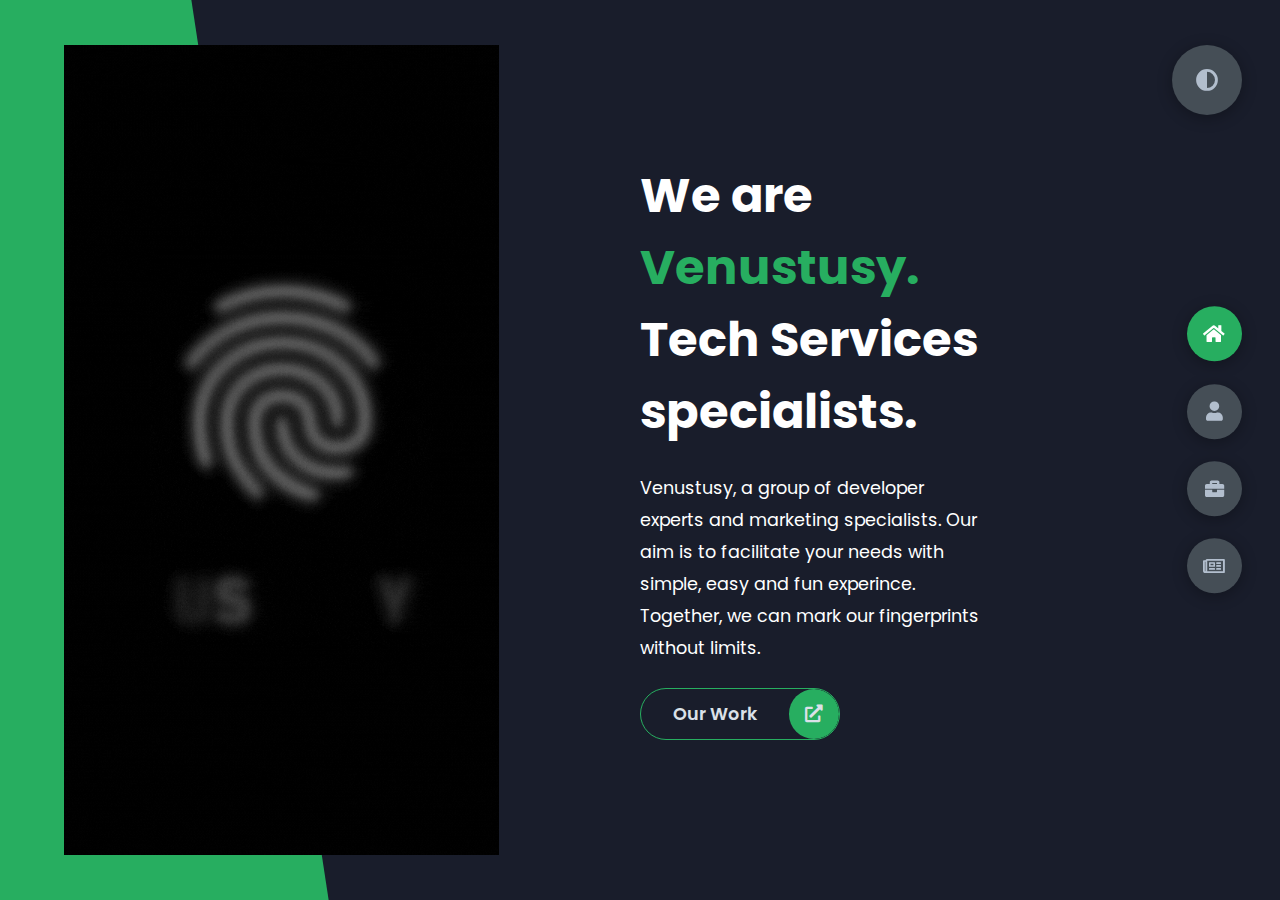
<file: index.html>
<!DOCTYPE html>
<html lang="en">
<head>
    <meta charset="UTF-8">
    <meta http-equiv="X-UA-Compatible" content="IE=edge">
    <meta name="viewport" content="width=device-width, initial-scale=1.0">
    <title>Venustusy</title>
    <link rel="stylesheet" href="styles/styles.css">
    <link rel="icon" href="img/VenustusyLogoTransparent.png">
    <link rel="preconnect" href="https://fonts.googleapis.com">
    <link rel="preconnect" href="https://fonts.gstatic.com" crossorigin>
    <link rel="stylesheet" href="https://cdnjs.cloudflare.com/ajax/libs/font-awesome/5.15.4/css/all.min.css" integrity="sha512-1ycn6IcaQQ40/MKBW2W4Rhis/DbILU74C1vSrLJxCq57o941Ym01SwNsOMqvEBFlcgUa6xLiPY/NS5R+E6ztJQ==" crossorigin="anonymous" referrerpolicy="no-referrer" />
    <link href="https://fonts.googleapis.com/css2?family=Poppins:wght@400;500;600;700;800&display=swap" rel="stylesheet">
</head>
<body class="main-content">
    <header class="container header active" id="home">
        <div class="header-content">
            <div class="left-header">
                <div class="h-shape"></div>
                <div class="image">
                    <img src="img/shine-fast.gif">
                </div>
            </div>
            <div class="right-header">
                <h1 class="name">
                    We are <span>Venustusy.</span>
                    Tech Services specialists.
                </h1>
                <p>
                    Venustusy, a group of developer experts and marketing specialists.
                    Our aim is to facilitate your needs with simple, easy and fun experince.
                    Together, we can mark our fingerprints without limits.
                </p>
                <div class="btn-con">
                    <a href="https://projects.venustusy.com/" target="_blank" class="main-btn">
                        <span class="btn-text">Our Work</span>
                        <span class="btn-icon"><i class="fas fa-external-link-alt"></i></span>
                    </a>
                </div>
            </div>
        </div>
    </header>
    <main>
        <section class="container about" id="about">
            <div class="main-title">
                <h2>About <span>us</span><span class="bg-text">our stats</span></h2>
            </div>
            <div class="about-container">
                <div class="left-about">
                    <h4>Information About us</h4>
                    <p>
                        Professionals specializing in the development of websites, 
                        applications and automated systems. We excel in providing innovative 
                        and innovative technical solutions to real-world problems. 
                        <br /> <br /> We always strive to develop and improve the 
                        technologies used in companies through our expertise and deep 
                        knowledge of technology.
                    </p>
                    <div class="btn-con">
                        <a href="#" class="main-btn">
                            <span class="btn-text">About Us</span>
                            <span class="btn-icon"><i class="fas fa-download"></i></span>
                        </a>
                    </div>
                </div>
                <div class="right-about">
                    <div class="about-item">
                        <div class="abt-text">
                            <p class="large-text">650+</p>
                            <p class="small-text">Projects <br /> Completed</p>
                        </div>
                    </div>
                    <div class="about-item">
                        <div class="abt-text">
                            <p class="large-text">10+</p>
                            <p class="small-text">Years of <br /> experience</p>
                        </div>
                    </div>
                    <div class="about-item">
                        <div class="abt-text">
                            <p class="large-text">300+</p>
                            <p class="small-text">Happy <br /> Clients</p>
                        </div>
                    </div>
                    <div class="about-item">
                        <div class="abt-text">
                            <p class="large-text">400+</p>
                            <p class="small-text">Customer <br /> reviews</p>
                        </div>
                    </div>
                </div>
            </div>
            <div class="about-stats">
                <h4 class="stat-title">Skills</h4>
                <div class="progress-bars">
                    <div class="progress-bar">
                        <p class="prog-title">html/css</p>
                        <div class="progress-con">
                            <p class="prog-text">100%</p>
                            <div class="progress">
                                <span class="html-css"></span>
                            </div>
                        </div>
                    </div>
                    <div class="progress-bar">
                        <p class="prog-title">AWS</p>
                        <div class="progress-con">
                            <p class="prog-text">95%</p>
                            <div class="progress">
                                <span class="aws"></span>
                            </div>
                        </div>
                    </div>
                    <div class="progress-bar">
                        <p class="prog-title">javascript</p>
                        <div class="progress-con">
                            <p class="prog-text">100%</p>
                            <div class="progress">
                                <span class="js"></span>
                            </div>
                        </div>
                    </div>
                    <div class="progress-bar">
                        <p class="prog-title">Python</p>
                        <div class="progress-con">
                            <p class="prog-text">90%</p>
                            <div class="progress">
                                <span class="python"></span>
                            </div>
                        </div>
                    </div>
                    <div class="progress-bar">
                        <p class="prog-title">ReactJS</p>
                        <div class="progress-con">
                            <p class="prog-text">100%</p>
                            <div class="progress">
                                <span class="react"></span>
                            </div>
                        </div>
                    </div>
                    <div class="progress-bar">
                        <p class="prog-title">NodeJS</p>
                        <div class="progress-con">
                            <p class="prog-text">87%</p>
                            <div class="progress">
                                <span class="node"></span>
                            </div>
                        </div>
                    </div>
                    <div class="progress-bar">
                        <p class="prog-title">Microservices / Custom APIs</p>
                        <div class="progress-con">
                            <p class="prog-text">100%</p>
                            <div class="progress">
                                <span class="apis"></span>
                            </div>
                        </div>
                    </div>
                    <div class="progress-bar">
                        <p class="prog-title">Mendix</p>
                        <div class="progress-con">
                            <p class="prog-text">85%</p>
                            <div class="progress">
                                <span class="mendix"></span>
                            </div>
                        </div>
                    </div>
                    <!-- <div class="progress-bar">
                        <p class="prog-title">Python</p>
                        <div class="progress-con">
                            <p class="prog-text">90%</p>
                            <div class="progress">
                                <span class="python"></span>
                            </div>
                        </div>
                    </div> -->
                </div>
            </div>
            <!-- <h4 class="stat-title">Our Timeline</h4> -->
            <!-- <div class="timeline">
                <div class="timeline-item">
                    <div class="tl-icon">
                        <i class="fas fa-briefcase"></i>
                    </div>
                    <p class="tl-duration">2010 - present</p>
                    <h5>Web Developer<span> - Vircrosoft</span></h5>
                    <p>
                        Lorem ipsum dolor sit amet consectetur adipisicing elit. Saepe quasi vero fugit.
                    </p>
                </div>
                <div class="timeline-item">
                    <div class="tl-icon">
                        <i class="fas fa-briefcase"></i>
                    </div>
                    <p class="tl-duration">2008 - 2011</p>
                    <h5>Software Engineer<span> - Boogle, Inc.</span></h5>
                    <p>
                        Lorem ipsum dolor sit amet consectetur adipisicing elit. Saepe quasi vero fugit.
                    </p>
                </div>
                <div class="timeline-item">
                    <div class="tl-icon">
                        <i class="fas fa-briefcase"></i>
                    </div>
                    <p class="tl-duration">2016 - 2017</p>
                    <h5>C++ Programmer<span> - Slime Tech</span></h5>
                    <p>
                        Lorem ipsum dolor sit amet consectetur adipisicing elit. Saepe quasi vero fugit.
                    </p>
                </div>
                <div class="timeline-item">
                    <div class="tl-icon">
                        <i class="fas fa-briefcase"></i>
                    </div>
                    <p class="tl-duration">2009 - 2013</p>
                    <h5>Business Degree<span> - Sussex University</span></h5>
                    <p>
                        Lorem ipsum dolor sit amet consectetur adipisicing elit. Saepe quasi vero fugit.
                    </p>
                </div>
                <div class="timeline-item">
                    <div class="tl-icon">
                        <i class="fas fa-briefcase"></i>
                    </div>
                    <p class="tl-duration">2013 - 2016</p>
                    <h5>Computer Science Degree<span> - Brookes University</span></h5>
                    <p>
                        Lorem ipsum dolor sit amet consectetur adipisicing elit. Saepe quasi vero fugit.
                    </p>
                </div>
                <div class="timeline-item">
                    <div class="tl-icon">
                        <i class="fas fa-briefcase"></i>
                    </div>
                    <p class="tl-duration">2017 - present</p>
                    <h5>3d Animation<span> - Brighton University</span></h5>
                    <p>
                        Lorem ipsum dolor sit amet consectetur adipisicing elit. Saepe quasi vero fugit.
                    </p>
                </div>
            </div> -->
        </section>
        <section class="container" id="portfolio">
            <div class="main-title">
                <h2>Our <span>Services</span><span class="bg-text">Our Work</span></h2>
            </div>
            <p class="port-text">
                Here is some of our services that we've done in various technical fields.
            </p>
            <div class="portfolios">
                <div class="portfolio-item">
                    <div class="image">
                        <img src="img/port1.jpg" alt="">
                    </div>
                    <div class="hover-items">
                        <h3>Cyber Security</h3>
                        <div class="icons">
                            <!-- <a href="#" class="icon">
                                <i class="fab fa-github"></i>
                            </a>
                            <a href="#" class="icon">
                                <i class="fab fa-behance"></i>
                            </a>
                            <a href="#" class="icon">
                                <i class="fab fa-youtube"></i>
                            </a> -->
                        </div>
                    </div>
                </div>
                <div class="portfolio-item">
                    <div class="image">
                        <img src="img/port2.jpg" alt="">
                    </div>
                    <div class="hover-items">
                        <h3>Website Development</h3>
                        <div class="icons">
                            <!-- <a href="#" class="icon">
                                <i class="fab fa-github"></i>
                            </a>
                            <a href="#" class="icon">
                                <i class="fab fa-behance"></i>
                            </a>
                            <a href="#" class="icon">
                                <i class="fab fa-youtube"></i>
                            </a> -->
                        </div>
                    </div>
                </div>
                <div class="portfolio-item">
                    <div class="image">
                        <img src="img/port3.jpg" alt="">
                    </div>
                    <div class="hover-items">
                        <h3>AWS Cloud Services</h3>
                        <div class="icons">
                            <!-- <a href="#" class="icon">
                                <i class="fab fa-github"></i>
                            </a>
                            <a href="#" class="icon">
                                <i class="fab fa-behance"></i>
                            </a>
                            <a href="#" class="icon">
                                <i class="fab fa-youtube"></i>
                            </a> -->
                        </div>
                    </div>
                </div>
                <div class="portfolio-item">
                    <div class="image">
                        <img src="img/port4.jpg" alt="">
                    </div>
                    <div class="hover-items">
                        <h3>Technical Consultation</h3>
                        <div class="icons">
                            <!-- <a href="#" class="icon">
                                <i class="fab fa-github"></i>
                            </a>
                            <a href="#" class="icon">
                                <i class="fab fa-behance"></i>
                            </a>
                            <a href="#" class="icon">
                                <i class="fab fa-youtube"></i>
                            </a> -->
                        </div>
                    </div>
                </div>
                <div class="portfolio-item">
                    <div class="image">
                        <img src="img/port5.jpg" alt="">
                    </div>
                    <div class="hover-items">
                        <h3>Prototype Implementation</h3>
                        <div class="icons">
                            <!-- <a href="#" class="icon">
                                <i class="fab fa-github"></i>
                            </a>
                            <a href="#" class="icon">
                                <i class="fab fa-behance"></i>
                            </a>
                            <a href="#" class="icon">
                                <i class="fab fa-youtube"></i>
                            </a> -->
                        </div>
                    </div>
                </div>
                <div class="portfolio-item">
                    <div class="image">
                        <img src="img/blog1.jpg" alt="">
                    </div>
                    <div class="hover-items">
                        <h3>Native App Development</h3>
                        <div class="icons">
                            <!-- <a href="#" class="icon">
                                <i class="fab fa-github"></i>
                            </a>
                            <a href="#" class="icon">
                                <i class="fab fa-behance"></i>
                            </a>
                            <a href="#" class="icon">
                                <i class="fab fa-youtube"></i>
                            </a> -->
                        </div>
                    </div>
                </div>
                <div class="portfolio-item">
                    <div class="image">
                        <img src="img/office2.jpg" alt="">
                    </div>
                    <div class="hover-items">
                        <h3>Digital Banking</h3>
                        <div class="icons">
                            <!-- <a href="#" class="icon">
                                <i class="fab fa-github"></i>
                            </a>
                            <a href="#" class="icon">
                                <i class="fab fa-behance"></i>
                            </a>
                            <a href="#" class="icon">
                                <i class="fab fa-youtube"></i>
                            </a> -->
                        </div>
                    </div>
                </div>
            </div>
        </section>
        <section class="container" id="blogs">
            <div class="blogs-content">
                <div class="main-title">
                    <h2>Our <span>Blogs</span><span class="bg-text">Our Blogs</span></h2>
                </div>
                <div class="blogs">
                    <div class="blog">
                        <img src="img/office2.jpg">
                        <div class="blog-text">
                            <h4>
                                Elevate User Experience with Innovative Websites
                            </h4>
                            <div class="flip-card-inner">
                                <div class="flip-card-front">
                                    <p style="margin-bottom: 12px;">
                                        Magical Tools for Unforgettable Experiences!
                                    </p>
                                    <p>
                                        With us, you can transform your website into 
                                        a favorite destination thanks to the latest 
                                        in design and user experience technology.
                                    </p>
                                </div>
                                <div class="flip-card-back">
                                    <h3>Comming Soon!</h3> 
                                </div>
                            </div>
                        </div>
                    </div>
                    <div class="blog">
                        <img src="img/blog1.jpg" alt="">
                        <div class="blog-text">
                            <h4>
                                Amazing Productivity Apps
                            </h4>
                            <div class="flip-card-inner">
                                <div class="flip-card-front">
                                    <p style="margin-bottom: 12px;">
                                        Achieve More in Less Time with Our Advanced Solutions!
                                    </p>
                                    <p>
                                        Discover how our software solutions can enhance your 
                                        productivity and help you achieve your goals efficiently.
                                    </p>
                                </div>
                                <div class="flip-card-back">
                                    <h3>Comming Soon!</h3> 
                                </div>
                            </div>
                        </div>
                    </div>
                    <div class="blog">
                        <img src="img/money1.jpg">
                        <div class="blog-text">
                            <h4>
                                Smart Payment Gateways
                            </h4>
                            <div class="flip-card-inner">
                                <div class="flip-card-front">
                                    <p style="margin-bottom: 12px;">
                                        Security and Speed in Every Transaction!
                                    </p>
                                    <p>
                                        With our payment gateway solutions, make 
                                        online transactions safe, fast, and convenient.
                                    </p>
                                </div>
                                <div class="flip-card-back">
                                    <h3>Comming Soon!</h3> 
                                </div>
                            </div>
                        </div>
                    </div>
                    <div class="blog">
                        <img src="img/port1.jpg" alt="">
                        <div class="blog-text">
                            <h4>
                                Cloud Computing
                            </h4>
                            <div class="flip-card-inner">
                                <div class="flip-card-front">
                                    <p style="margin-bottom: 12px;">
                                        Unlimited Innovation at the Touch of a Button!
                                    </p>
                                    <p>
                                        Make innovation a part of your organization 
                                        with our cloud solutions that provide efficiency 
                                        and flexibility in all your operations.
                                    </p>
                                </div>
                                <div class="flip-card-back">
                                    <h3>Comming Soon!</h3> 
                                </div>
                            </div>
                        </div>
                    </div>
                    <div class="blog">
                        <img src="img/port3.jpg" alt="">
                        <div class="blog-text">
                            <h4>
                                Transform Your Business with Cloud Services
                            </h4>
                            <div class="flip-card-inner">
                                <div class="flip-card-front">
                                    <p style="margin-bottom: 12px;">
                                        Unlimited Efficiency and Profitability!
                                    </p>
                                    <p>
                                        Enjoy enhanced performance and reduced costs 
                                        with our advanced cloud solutions.
                                    </p>
                                </div>
                                <div class="flip-card-back">
                                    <h3>Comming Soon!</h3> 
                                </div>
                            </div>
                        </div>
                    </div>
                    <div class="blog">
                        <img src="img/api.jpg" alt="">
                        <div class="blog-text">
                            <h4>
                                API Revolution
                            </h4>
                            <div class="flip-card-inner">
                                <div class="flip-card-front">
                                    <p style="margin-bottom: 12px;">
                                        Accelerate Digital Innovation with Our 
                                        Advanced Technologies!
                                    </p>
                                    <p>
                                        Enjoy incredible integration capabilities 
                                        with our APIs, driving leaps in your application development.
                                    </p>
                                </div>
                                <div class="flip-card-back">
                                    <h3>Comming Soon!</h3> 
                                </div>
                            </div>
                        </div>
                    </div>
                    <div class="blog">
                        <img src="img/security1.jpg" alt="">
                        <div class="blog-text">
                            <h4>
                                Unmatched Protection
                            </h4>
                            <div class="flip-card-inner">
                                <div class="flip-card-front">
                                    <p style="margin-bottom: 12px;">
                                        Secure Your Data with Simple and Effective Cybersecurity Services
                                    </p>
                                    <p>
                                        Our security strategies ensure your data is safeguarded, 
                                        giving you peace of mind in the digital world.
                                    </p>
                                </div>
                                <div class="flip-card-back">
                                    <h3>Comming Soon!</h3> 
                                </div>
                            </div>
                        </div>
                    </div>
                    <div class="blog">
                        <img src="img/development2.jpg">
                        <div class="blog-text">
                            <h4>
                                Smart Banking
                            </h4>
                            <div class="flip-card-inner">
                                <div class="flip-card-front">
                                    <p style="margin-bottom: 12px;">
                                        The Future of Financial Services Starts Here!
                                    </p>
                                    <p>
                                        Discover how our digital solutions are driving 
                                        the transformation of banks to offer innovative 
                                        and intelligent financial services.
                                    </p>
                                </div>
                                <div class="flip-card-back">
                                    <h3>Comming Soon!</h3> 
                                </div>
                            </div>
                        </div>
                    </div>
                    <div class="blog">
                        <img src="img/chip1.jpg">
                        <div class="blog-text">
                            <h4>
                                Future Chips
                            </h4>
                            <div class="flip-card-inner">
                                <div class="flip-card-front">
                                    <p style="margin-bottom: 12px;">
                                        Quantum Leap in Performance and Energy Efficiency 
                                        with Our Cutting-Edge Technologies!
                                    </p>
                                    <p>
                                        Let our semiconductor technologies lead you towards 
                                        a more advanced and efficient future.
                                    </p>
                                </div>
                                <div class="flip-card-back">
                                    <h3>Comming Soon!</h3> 
                                </div>
                            </div>
                        </div>
                    </div>
                    <div class="blog">
                        <img src="img/security2.jpg">
                        <div class="blog-text">
                            <h4>
                                Your Cyber Fortress
                            </h4>
                            <div class="flip-card-inner">
                                <div class="flip-card-front">
                                    <p style="margin-bottom: 12px;">
                                        Robust Infrastructure Against Cyber Attacks!
                                    </p>
                                    <p>
                                        With our services, you can build a strong 
                                        firewall for your data and protect your organization from cyber threats.
                                    </p>
                                </div>
                                <div class="flip-card-back">
                                    <h3>Comming Soon!</h3> 
                                </div>
                            </div>
                        </div>
                    </div>
                </div>
            </div>
        </section>
        <!-- <section class="container contact" id="contact">
            <div class="contact-container">
                <div class="main-title">
                    <h2>Contact <span>Us</span><span class="bg-text">Contact</span></h2>
                </div>
                <div class="contact-content-con">
                    <div class="left-contact">
                        <h4>Contact us here</h4>
                        <p>
                            Do you require any Websites, Apps, Cloud, Cyber Security services 
                            or corporat banking financial/digital services? <br>
                            Then reach out to us:
                        </p>
                        <div class="contact-info">
                            <div class="contact-item">
                                <div class="icon">
                                    <i class="fas fa-map-marker-alt"></i>
                                    <span>Location</span>
                                </div>
                                <p>
                                    London, United Kingdom
                                </p>
                            </div>
                            <div class="contact-item">
                                <div class="icon">
                                    <i class="fas fa-envelope"></i>
                                    <span>Email</span>
                                </div>
                                <p>
                                    <span>info@venustusy.com</span>
                                </p>
                            </div>
                            <div class="contact-item">
                                <div class="icon">
                                    <i class="fas fa-user-graduate"></i>
                                    <span>Education</span>
                                </div>
                                <p>
                                    <span>University of Bahrain, Bahrain</span>
                                </p>
                            </div>
                            <div class="contact-item">
                                <div class="icon">
                                    <i class="fas fa-phone-square-alt"></i>
                                    <span>Mobile Number</span>
                                </div>
                                <p>
                                    <span>07522670617</span>
                                </p>
                            </div>
                            <div class="contact-item">
                                <div class="icon">
                                    <i class="fas fa-globe-africa"></i>
                                    <span>Languages</span>
                                </div>
                                <p>
                                    <span>Arabic / English</span>
                                </p>
                            </div>
                        </div>
                        <div class="contact-icons">
                            <div class="contact-icon">
                                <a href="www.facebook.com" target="_blank">
                                    <i class="fab fa-facebook-f"></i>
                                </a>
                                <a href="#" target="_blank">
                                    <i class="fab fa-twitter"></i>
                                </a>
                                <a href="#" target="_blank">
                                    <i class="fab fa-github"></i>
                                </a>
                                <a href="#" target="_blank">
                                    <i class="fab fa-youtube"></i>
                                </a>
                            </div>
                        </div>
                    </div>
                    <div class="right-contact">
                        <form action="" class="contact-form">
                            <div class="input-control i-c-2">
                                <input type="text" required placeholder="YOUR NAME">
                                <input type="email" required placeholder="YOUR EMAIL">
                            </div>
                            <div class="input-control">
                                <input type="text" required placeholder="ENTER SUBJECT">
                            </div>
                            <div class="input-control">
                                <textarea name="" id="" cols="15" rows="8" placeholder="Message Here..."></textarea>
                            </div>
                            <!-- <div class="submit-btn">
                                <a href="#" class="main-btn">
                                    <span class="btn-text">Download CV</span>
                                    <span class="btn-icon"><i class="fas fa-download"></i></span>
                                </a>
                            </div>
                        </form>
                    </div>
                </div>
            </div>
        </section> -->
    </main>

    <div class="controls">
        <div class="control active-btn" data-id="home" >
            <i class="fas fa-home"></i>
        </div>
        <div class="control" data-id="about">
            <i class="fas fa-user"></i>
        </div>
        <div class="control" data-id="portfolio">
            <i class="fas fa-briefcase"></i>
        </div>
        <div class="control" data-id="blogs">
            <i class="far fa-newspaper"></i>
        </div>
        <!-- <div class="control" data-id="contact">
            <i class="fas fa-envelope-open"></i>
        </div> -->
    </div>
    <div class="theme-btn">
        <i class="fas fa-adjust"></i>
    </div>
    <script src="app.js"></script>
</body>
</html>
</file>
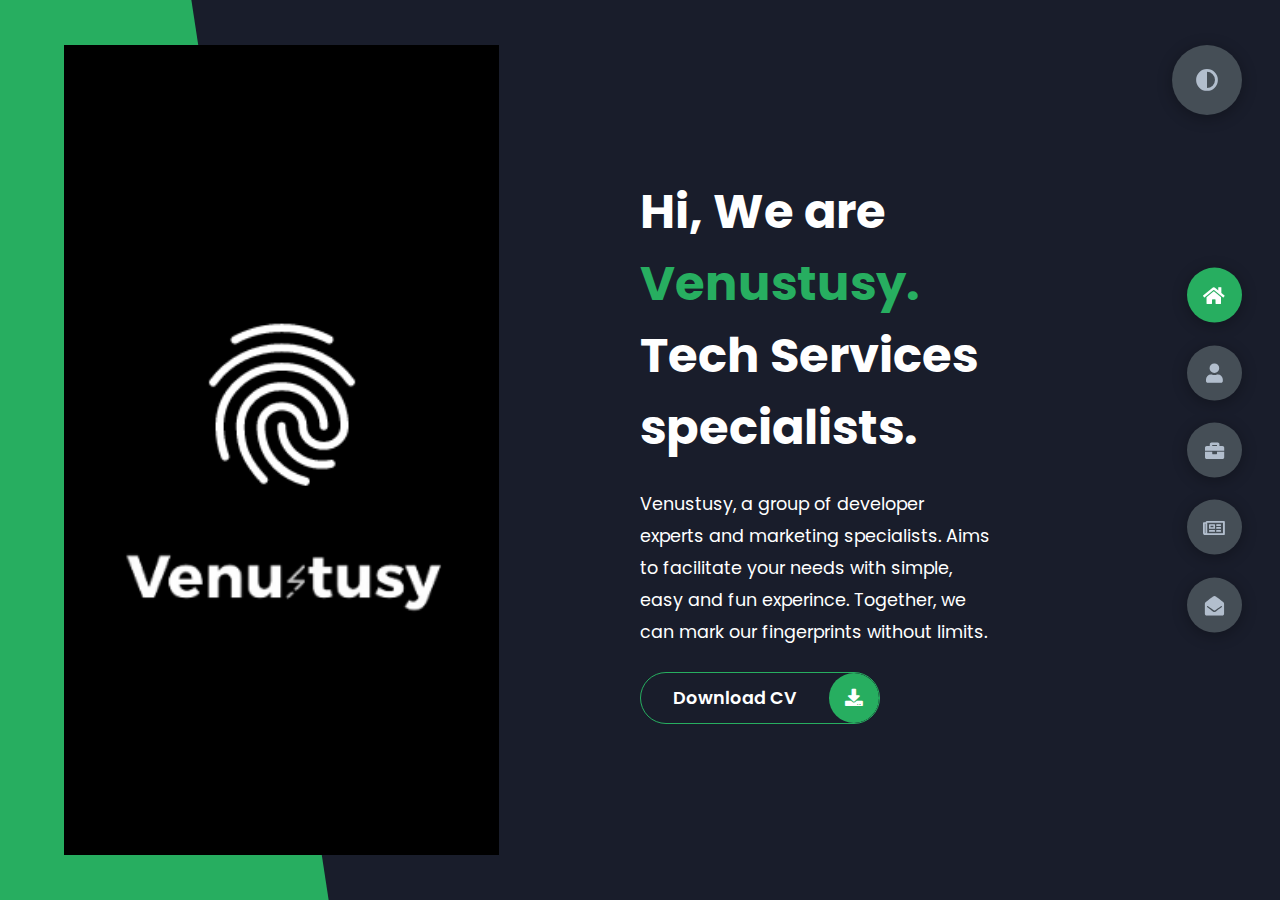
<file: JS_CSS_PortfolioProject-master/index.html>
<!DOCTYPE html>
<html lang="en">
<head>
    <meta charset="UTF-8">
    <meta http-equiv="X-UA-Compatible" content="IE=edge">
    <meta name="viewport" content="width=device-width, initial-scale=1.0">
    <title>Venustusy</title>
    <link rel="stylesheet" href="styles/styles.css">
    <link rel="preconnect" href="https://fonts.googleapis.com">
    <link rel="preconnect" href="https://fonts.gstatic.com" crossorigin>
    <link rel="stylesheet" href="https://cdnjs.cloudflare.com/ajax/libs/font-awesome/5.15.4/css/all.min.css" integrity="sha512-1ycn6IcaQQ40/MKBW2W4Rhis/DbILU74C1vSrLJxCq57o941Ym01SwNsOMqvEBFlcgUa6xLiPY/NS5R+E6ztJQ==" crossorigin="anonymous" referrerpolicy="no-referrer" />
    <link href="https://fonts.googleapis.com/css2?family=Poppins:wght@400;500;600;700;800&display=swap" rel="stylesheet">
</head>
<body class="main-content">
    <header class="container header active" id="home">
        <div class="header-content">
            <div class="left-header">
                <div class="h-shape"></div>
                <div class="image">
                    <img src="img/venustusy.png">
                </div>
            </div>
            <div class="right-header">
                <h1 class="name">
                    Hi, We are <span>Venustusy.</span>
                    Tech Services specialists.
                </h1>
                <p>
                    Venustusy, a group of developer experts and marketing specialists.
                    Aims to facilitate your needs with simple, easy and fun experince.
                    Together, we can mark our fingerprints without limits.
                </p>
                <div class="btn-con">
                    <a href="" class="main-btn">
                        <span class="btn-text">Download CV</span>
                        <span class="btn-icon"><i class="fas fa-download"></i></span>
                    </a>
                </div>
            </div>
        </div>
    </header>
    <main>
        <section class="container about" id="about">
            <div class="main-title">
                <h2>About <span>us</span><span class="bg-text">our stats</span></h2>
            </div>
            <div class="about-container">
                <div class="left-about">
                    <h4>Information About us</h4>
                    <p>
                        Lorem ipsum dolor sit amet consectetur adipisicing elit. 
                        Eveniet labore nihil obcaecati consequatur. Debitis error doloremque, 
                        vero eos vel nemo eius voluptatem dicta tenetur modi. <br /> <br /> La musica
                        delectus dolore fugiat exercitationem a, 
                        ipsum quidem quo enim natus accusamus labore dolores nam. Unde.
                        Lorem ipsum dolor sit amet consectetur, adipisicing elit. 
                        Harum non necessitatibus deleniti eum soluta.
                    </p>
                    <div class="btn-con">
                        <a href="#" class="main-btn">
                            <span class="btn-text">Download CV</span>
                            <span class="btn-icon"><i class="fas fa-download"></i></span>
                        </a>
                    </div>
                </div>
                <div class="right-about">
                    <div class="about-item">
                        <div class="abt-text">
                            <p class="large-text">650+</p>
                            <p class="small-text">Projects <br /> Completed</p>
                        </div>
                    </div>
                    <div class="about-item">
                        <div class="abt-text">
                            <p class="large-text">10+</p>
                            <p class="small-text">Years of <br /> experience</p>
                        </div>
                    </div>
                    <div class="about-item">
                        <div class="abt-text">
                            <p class="large-text">300+</p>
                            <p class="small-text">Happy <br /> Clients</p>
                        </div>
                    </div>
                    <div class="about-item">
                        <div class="abt-text">
                            <p class="large-text">400+</p>
                            <p class="small-text">Customer <br /> reviews</p>
                        </div>
                    </div>
                </div>
            </div>
            <div class="about-stats">
                <h4 class="stat-title">Skills</h4>
                <div class="progress-bars">
                    <div class="progress-bar">
                        <p class="prog-title">html5</p>
                        <div class="progress-con">
                            <p class="prog-text">80%</p>
                            <div class="progress">
                                <span class="html"></span>
                            </div>
                        </div>
                    </div>
                    <div class="progress-bar">
                        <p class="prog-title">css3</p>
                        <div class="progress-con">
                            <p class="prog-text">95%</p>
                            <div class="progress">
                                <span class="css"></span>
                            </div>
                        </div>
                    </div>
                    <div class="progress-bar">
                        <p class="prog-title">javascript</p>
                        <div class="progress-con">
                            <p class="prog-text">75%</p>
                            <div class="progress">
                                <span class="js"></span>
                            </div>
                        </div>
                    </div>
                    <div class="progress-bar">
                        <p class="prog-title">ReactJS</p>
                        <div class="progress-con">
                            <p class="prog-text">75%</p>
                            <div class="progress">
                                <span class="react"></span>
                            </div>
                        </div>
                    </div>
                    <div class="progress-bar">
                        <p class="prog-title">NodeJS</p>
                        <div class="progress-con">
                            <p class="prog-text">87%</p>
                            <div class="progress">
                                <span class="node"></span>
                            </div>
                        </div>
                    </div>
                    <div class="progress-bar">
                        <p class="prog-title">Python</p>
                        <div class="progress-con">
                            <p class="prog-text">70%</p>
                            <div class="progress">
                                <span class="python"></span>
                            </div>
                        </div>
                    </div>
                </div>
            </div>
            <h4 class="stat-title">My Timeline</h4>
            <div class="timeline">
                <div class="timeline-item">
                    <div class="tl-icon">
                        <i class="fas fa-briefcase"></i>
                    </div>
                    <p class="tl-duration">2010 - present</p>
                    <h5>Web Developer<span> - Vircrosoft</span></h5>
                    <p>
                        Lorem ipsum dolor sit amet consectetur adipisicing elit. Saepe quasi vero fugit.
                    </p>
                </div>
                <div class="timeline-item">
                    <div class="tl-icon">
                        <i class="fas fa-briefcase"></i>
                    </div>
                    <p class="tl-duration">2008 - 2011</p>
                    <h5>Software Engineer<span> - Boogle, Inc.</span></h5>
                    <p>
                        Lorem ipsum dolor sit amet consectetur adipisicing elit. Saepe quasi vero fugit.
                    </p>
                </div>
                <div class="timeline-item">
                    <div class="tl-icon">
                        <i class="fas fa-briefcase"></i>
                    </div>
                    <p class="tl-duration">2016 - 2017</p>
                    <h5>C++ Programmer<span> - Slime Tech</span></h5>
                    <p>
                        Lorem ipsum dolor sit amet consectetur adipisicing elit. Saepe quasi vero fugit.
                    </p>
                </div>
                <div class="timeline-item">
                    <div class="tl-icon">
                        <i class="fas fa-briefcase"></i>
                    </div>
                    <p class="tl-duration">2009 - 2013</p>
                    <h5>Business Degree<span> - Sussex University</span></h5>
                    <p>
                        Lorem ipsum dolor sit amet consectetur adipisicing elit. Saepe quasi vero fugit.
                    </p>
                </div>
                <div class="timeline-item">
                    <div class="tl-icon">
                        <i class="fas fa-briefcase"></i>
                    </div>
                    <p class="tl-duration">2013 - 2016</p>
                    <h5>Computer Science Degree<span> - Brookes University</span></h5>
                    <p>
                        Lorem ipsum dolor sit amet consectetur adipisicing elit. Saepe quasi vero fugit.
                    </p>
                </div>
                <div class="timeline-item">
                    <div class="tl-icon">
                        <i class="fas fa-briefcase"></i>
                    </div>
                    <p class="tl-duration">2017 - present</p>
                    <h5>3d Animation<span> - Brighton University</span></h5>
                    <p>
                        Lorem ipsum dolor sit amet consectetur adipisicing elit. Saepe quasi vero fugit.
                    </p>
                </div>
            </div>
        </section>
        <section class="container" id="portfolio">
            <div class="main-title">
                <h2>Our <span>Portfolio</span><span class="bg-text">Our Work</span></h2>
            </div>
            <p class="port-text">
                Here is some of our work that we've done in various programming languages.
            </p>
            <div class="portfolios">
                <div class="portfolio-item">
                    <div class="image">
                        <img src="img/port1.jpg" alt="">
                    </div>
                    <div class="hover-items">
                        <h3>Project Source</h3>
                        <div class="icons">
                            <a href="#" class="icon">
                                <i class="fab fa-github"></i>
                            </a>
                            <a href="#" class="icon">
                                <i class="fab fa-behance"></i>
                            </a>
                            <a href="#" class="icon">
                                <i class="fab fa-youtube"></i>
                            </a>
                        </div>
                    </div>
                </div>
                <div class="portfolio-item">
                    <div class="image">
                        <img src="img/port2.jpg" alt="">
                    </div>
                    <div class="hover-items">
                        <h3>Project Source</h3>
                        <div class="icons">
                            <a href="#" class="icon">
                                <i class="fab fa-github"></i>
                            </a>
                            <a href="#" class="icon">
                                <i class="fab fa-behance"></i>
                            </a>
                            <a href="#" class="icon">
                                <i class="fab fa-youtube"></i>
                            </a>
                        </div>
                    </div>
                </div>
                <div class="portfolio-item">
                    <div class="image">
                        <img src="img/port3.jpg" alt="">
                    </div>
                    <div class="hover-items">
                        <h3>Project Source</h3>
                        <div class="icons">
                            <a href="#" class="icon">
                                <i class="fab fa-github"></i>
                            </a>
                            <a href="#" class="icon">
                                <i class="fab fa-behance"></i>
                            </a>
                            <a href="#" class="icon">
                                <i class="fab fa-youtube"></i>
                            </a>
                        </div>
                    </div>
                </div>
                <div class="portfolio-item">
                    <div class="image">
                        <img src="img/port4.jpg" alt="">
                    </div>
                    <div class="hover-items">
                        <h3>Project Source</h3>
                        <div class="icons">
                            <a href="#" class="icon">
                                <i class="fab fa-github"></i>
                            </a>
                            <a href="#" class="icon">
                                <i class="fab fa-behance"></i>
                            </a>
                            <a href="#" class="icon">
                                <i class="fab fa-youtube"></i>
                            </a>
                        </div>
                    </div>
                </div>
                <div class="portfolio-item">
                    <div class="image">
                        <img src="img/port5.jpg" alt="">
                    </div>
                    <div class="hover-items">
                        <h3>Project Source</h3>
                        <div class="icons">
                            <a href="#" class="icon">
                                <i class="fab fa-github"></i>
                            </a>
                            <a href="#" class="icon">
                                <i class="fab fa-behance"></i>
                            </a>
                            <a href="#" class="icon">
                                <i class="fab fa-youtube"></i>
                            </a>
                        </div>
                    </div>
                </div>
                <div class="portfolio-item">
                    <div class="image">
                        <img src="img/port2.jpg" alt="">
                    </div>
                    <div class="hover-items">
                        <h3>Project Source</h3>
                        <div class="icons">
                            <a href="#" class="icon">
                                <i class="fab fa-github"></i>
                            </a>
                            <a href="#" class="icon">
                                <i class="fab fa-behance"></i>
                            </a>
                            <a href="#" class="icon">
                                <i class="fab fa-youtube"></i>
                            </a>
                        </div>
                    </div>
                </div>
                <div class="portfolio-item">
                    <div class="image">
                        <img src="img/port7.jpg" alt="">
                    </div>
                    <div class="hover-items">
                        <h3>Project Source</h3>
                        <div class="icons">
                            <a href="#" class="icon">
                                <i class="fab fa-github"></i>
                            </a>
                            <a href="#" class="icon">
                                <i class="fab fa-behance"></i>
                            </a>
                            <a href="#" class="icon">
                                <i class="fab fa-youtube"></i>
                            </a>
                        </div>
                    </div>
                </div>
            </div>
        </section>
        <section class="container" id="blogs">
            <div class="blogs-content">
                <div class="main-title">
                    <h2>Our <span>Blogs</span><span class="bg-text">Our Blogs</span></h2>
                </div>
                <div class="blogs">
                    <div class="blog">
                        <img src="img/port6.jpg" alt="">
                        <div class="blog-text">
                            <h4>
                                How to Create Your Own Website
                            </h4>
                            <p>
                                Lorem ipsum dolor sit, amet consectetur adipisicing elit. 
                                Doloribus natus voluptas, eos obcaecati recusandae amet?
                            </p>
                        </div>
                    </div>
                    <div class="blog">
                        <img src="img/blog1.jpg" alt="">
                        <div class="blog-text">
                            <h4>
                                How to Become an Expert in Web Design
                            </h4>
                            <p>
                                Lorem ipsum dolor sit, amet consectetur adipisicing elit. 
                                Doloribus natus voluptas, eos obcaecati recusandae amet?
                            </p>
                        </div>
                    </div>
                    <div class="blog">
                        <img src="img/blog2.jpg" alt="">
                        <div class="blog-text">
                            <h4>
                                Become a Web Designer in 10 Days
                            </h4>
                            <p>
                                Lorem ipsum dolor sit, amet consectetur adipisicing elit. 
                                Doloribus natus voluptas, eos obcaecati recusandae amet?
                            </p>
                        </div>
                    </div>
                    <div class="blog">
                        <img src="img/blog3.jpg" alt="">
                        <div class="blog-text">
                            <h4>
                                Debbuging made easy with Web Inspector
                            </h4>
                            <p>
                                Lorem ipsum dolor sit, amet consectetur adipisicing elit. 
                                Doloribus natus voluptas, eos obcaecati recusandae amet?
                            </p>
                        </div>
                    </div>
                    <div class="blog">
                        <img src="img/port1.jpg" alt="">
                        <div class="blog-text">
                            <h4>
                                Get started with Web Design and UI Design
                            </h4>
                            <p>
                                Lorem ipsum dolor sit, amet consectetur adipisicing elit. 
                                Doloribus natus voluptas, eos obcaecati recusandae amet?
                            </p>
                        </div>
                    </div>
                    <div class="blog">
                        <img src="img/port3.jpg" alt="">
                        <div class="blog-text">
                            <h4>
                                This is what you need to know about Web Design
                            </h4>
                            <p>
                                Lorem ipsum dolor sit, amet consectetur adipisicing elit. 
                                Doloribus natus voluptas, eos obcaecati recusandae amet?
                            </p>
                        </div>
                    </div>
                </div>
            </div>
        </section>
        <section class="container contact" id="contact">
            <div class="contact-container">
                <div class="main-title">
                    <h2>Contact <span>Us</span><span class="bg-text">Contact</span></h2>
                </div>
                <div class="contact-content-con">
                    <div class="left-contact">
                        <h4>Contact us here</h4>
                        <p>
                            Lorem ipsum dolor sit amet consectetur adipisicing elit. 
                            In, laborum numquam? Quam excepturi perspiciatis quas quasi.
                        </p>
                        <div class="contact-info">
                            <div class="contact-item">
                                <div class="icon">
                                    <i class="fas fa-map-marker-alt"></i>
                                    <span>Location</span>
                                </div>
                                <p>
                                    : London, united Kingdom
                                </p>
                            </div>
                            <div class="contact-item">
                                <div class="icon">
                                    <i class="fas fa-envelope"></i>
                                    <span>Email</span>
                                </div>
                                <p>
                                    <span>: venustusy@info.com</span>
                                </p>
                            </div>
                            <div class="contact-item">
                                <div class="icon">
                                    <i class="fas fa-user-graduate"></i>
                                    <span>Education</span>
                                </div>
                                <p>
                                    <span>: University of Bahrain, Bahrain</span>
                                </p>
                            </div>
                            <div class="contact-item">
                                <div class="icon">
                                    <i class="fas fa-user-graduate"></i>
                                    <span>Mobile Number</span>
                                </div>
                                <p>
                                    <span>: 07522670617</span>
                                </p>
                            </div>
                            <div class="contact-item">
                                <div class="icon">
                                    <i class="fas fa-globe-africa"></i>
                                    <span>Languages</span>
                                </div>
                                <p>
                                    <span>: Arabic, English, Spanish</span>
                                </p>
                            </div>
                        </div>
                        <div class="contact-icons">
                            <div class="contact-icon">
                                <a href="www.facebook.com" target="_blank">
                                    <i class="fab fa-facebook-f"></i>
                                </a>
                                <a href="#" target="_blank">
                                    <i class="fab fa-twitter"></i>
                                </a>
                                <a href="#" target="_blank">
                                    <i class="fab fa-github"></i>
                                </a>
                                <a href="#" target="_blank">
                                    <i class="fab fa-youtube"></i>
                                </a>
                            </div>
                        </div>
                    </div>
                    <div class="right-contact">
                        <form action="" class="contact-form">
                            <div class="input-control i-c-2">
                                <input type="text" required placeholder="YOUR NAME">
                                <input type="email" required placeholder="YOUR EMAIL">
                            </div>
                            <div class="input-control">
                                <input type="text" required placeholder="ENTER SUBJECT">
                            </div>
                            <div class="input-control">
                                <textarea name="" id="" cols="15" rows="8" placeholder="Message Here..."></textarea>
                            </div>
                            <div class="submit-btn">
                                <a href="#" class="main-btn">
                                    <span class="btn-text">Download CV</span>
                                    <span class="btn-icon"><i class="fas fa-download"></i></span>
                                </a>
                            </div>
                        </form>
                    </div>
                </div>
            </div>
        </section>
    </main>

    <div class="controls">
        <div class="control active-btn" data-id="home" >
            <i class="fas fa-home"></i>
        </div>
        <div class="control" data-id="about">
            <i class="fas fa-user"></i>
        </div>
        <div class="control" data-id="portfolio">
            <i class="fas fa-briefcase"></i>
        </div>
        <div class="control" data-id="blogs">
            <i class="far fa-newspaper"></i>
        </div>
        <div class="control" data-id="contact">
            <i class="fas fa-envelope-open"></i>
        </div>
    </div>
    <div class="theme-btn">
        <i class="fas fa-adjust"></i>
    </div>
    <script src="app.js"></script>
</body>
</html>
</file>
<file: styles/styles.css>
* {
  margin: 0;
  padding: 0;
  box-sizing: border-box;
  list-style: none;
}

:root {
  --color-primary: #191d2b;
  --color-secondary: #27AE60;
  --color-white: #FFFFFF;
  --color-black: #000;
  --color-grey0: #b2becd;
  --color-grey-1: #dbe1e8;
  --color-grey-2: #b2becd;
  --color-grey-3: #6c7983;
  --color-grey-4: #454e56;
  --color-grey-5: #2a2e35;
  --color-grey-6: #12181b;
  --color-grey-7: #2a2e35;
  --color-grey-8: #2a2e35;
  --br-sm-2: 14px;
  --box-shadow-1: 0 3px 15px rgba(0,0,0,.3);
}

.light-mode {
  --color-primary: #FFFFFF;
  --color-secondary: #0c1339;
  --color-white: #454e56;
  --color-black: #000;
  --color-grey0: #454e56;
  --color-grey-1: #6c7983;
  --color-grey-2: #b2becd;
  --color-grey-3: #837e6c;
  --color-grey-4: #454e56;
  --color-grey-5: #f8f8f8;
  --color-grey-6: #12181b;
  --color-grey-7: #cfcfcf;
  --color-grey-8: #b2becd;
}

body {
  background-color: var(--color-primary);
  font-family: "Poppins", sans-serif;
  font-size: 1.1rem;
  color: var(--color-white);
  transition: all 0.4s ease-in-out;
}

a {
  display: inline-block;
  text-decoration: none;
  color: inherit;
  font-family: inherit;
}

header {
  min-height: 100vh;
  color: var(--color-white);
  overflow: hidden;
  padding: 0 !important;
}

section {
  min-height: 100vh;
  width: 100%;
  position: absolute;
  left: 0;
  top: 0;
  padding: 3rem 18rem;
}

.container {
  display: none;
  transform: translateY(-100%) scale(0);
  transition: all 0.4s ease-in-out;
  background-color: var(--color-primary);
}

.active {
  display: block;
  animation: appear 1s ease-in-out;
  transform: translateY(0) scaleY(1);
}
@keyframes appear {
  0% {
    transform: translateY(-100%) scaleY(0);
  }
  100% {
    transform: translateY(0) scaleY(1);
  }
}

.controls {
  position: fixed;
  z-index: 10;
  top: 50%;
  right: 3%;
  display: flex;
  flex-direction: column;
  align-items: center;
  justify-content: center;
  transform: translateY(-50%);
}
.controls .control {
  padding: 1rem;
  cursor: pointer;
  background-color: var(--color-grey-4);
  width: 55px;
  height: 55px;
  border-radius: 50%;
  display: flex;
  justify-content: center;
  align-items: center;
  margin: 0.7rem 0;
  box-shadow: var(--box-shadow-1);
}
.controls .control i {
  font-size: 1.2rem;
  color: var(--color-grey-2);
  pointer-events: none;
}
.controls .active-btn {
  background-color: var(--color-secondary);
  transition: all 0.4s ease-in-out;
}
.controls .active-btn i {
  color: var(--color-white);
}

.theme-btn {
  top: 5%;
  right: 3%;
  width: 70px;
  height: 70px;
  border-radius: 50%;
  background-color: var(--color-grey-4);
  cursor: pointer;
  position: fixed;
  display: flex;
  justify-content: center;
  align-items: center;
  box-shadow: 0 3px 15px rgba(0, 0, 0, 0.3);
  transition: all 0.1s ease-in-out;
}
.theme-btn:active {
  transform: translateY(-3px);
}
.theme-btn i {
  font-size: 1.4rem;
  color: var(--color-grey-2);
  pointer-events: none;
}

/*Header-content*/
.header-content {
  display: grid;
  grid-template-columns: repeat(2, 1fr);
  min-height: 100vh;
}
.header-content .header-icon-mobile{
  display: none;
}
.header-content .left-header {
  display: flex;
  align-items: center;
  position: relative;
}
.header-content .left-header .h-shape {
  transition: all 0.4s ease-in-out;
  width: 65%;
  height: 100%;
  background-color: var(--color-secondary);
  position: absolute;
  left: 0;
  top: 0;
  z-index: -1;
  clip-path: polygon(0 0, 46% 0, 79% 100%, 0% 100%);
}
.header-content .left-header .image {
  border-radius: var(--br-sm-2);
  height: 90%;
  width: 68%;
  margin-left: 4rem;
  background-color: var(--color-black);
  transition: all 0.4s ease-in-out;
}
.header-content .left-header .image img {
  width: 100%;
  height: 100%;
  object-fit: cover;
  transition: all 0.4s ease-in-out;
  filter: grayscale(100%);
}
.header-content .left-header .image img:hover {
  filter: grayscale(0);
}
.header-content .right-header {
  display: flex;
  flex-direction: column;
  justify-content: center;
  padding-right: 18rem;
}
.header-content .right-header .name {
  font-size: 3rem;
}
.header-content .right-header .name span {
  color: var(--color-secondary);
}
.header-content .right-header p {
  margin: 1.5rem 0;
  line-height: 2rem;
}

/*About*/
.about-container {
  display: grid;
  grid-template-columns: repeat(2, 1fr);
  padding-top: 3.5rem;
  padding-bottom: 5rem;
}
.about-container .right-about {
  display: grid;
  grid-template-columns: repeat(2, 1fr);
  grid-gap: 2rem;
}
.about-container .right-about .about-item {
  border: 1px solid var(--color-grey-5);
  border-radius: 5px;
  transition: all 0.4s ease-in-out;
  box-shadow: 1px 2px 15px rgba(0, 0, 0, 0.1);
}
.about-container .right-about .about-item:hover {
  cursor: default;
  transform: translateY(-5px);
  border: 1px solid var(--color-secondary);
  box-shadow: 1px 4px 15px rgba(0, 0, 0, 0.32);
}
.about-container .right-about .about-item .abt-text {
  padding: 1.5rem;
  display: flex;
  flex-direction: column;
}
.about-container .right-about .about-item .abt-text .large-text {
  font-size: 3rem;
  font-weight: 700;
  color: var(--color-secondary);
}
.about-container .right-about .about-item .abt-text .small-text {
  padding-left: 3rem;
  position: relative;
  text-transform: uppercase;
  font-size: 1.2rem;
  color: var(--color-grey-1);
  letter-spacing: 2px;
}
.about-container .right-about .about-item .abt-text .small-text::before {
  content: "";
  position: absolute;
  left: 0;
  top: 15px;
  width: 2rem;
  height: 2px;
  background-color: var(--color-grey-5);
}
.about-container .left-about {
  padding-right: 5rem;
}
.about-container .left-about p {
  line-height: 2rem;
  padding: 1rem;
  color: var(--color-grey-1);
}
.about-container .left-about h4 {
  font-size: 2rem;
  text-transform: uppercase;
}

.about-stats {
  padding-bottom: 4rem;
}
.about-stats .progress-bars {
  display: grid;
  grid-template-columns: repeat(2, 1fr);
  grid-gap: 2rem;
}
.about-stats .progress-bars .progress-bar {
  display: flex;
  flex-direction: column;
}
.about-stats .progress-bars .progress-bar .prog-title {
  text-transform: uppercase;
  font-weight: 500;
}
.about-stats .progress-bars .progress-bar .progress-con {
  display: flex;
  align-items: center;
}
.about-stats .progress-bars .progress-bar .progress-con .prog-text {
  color: var(--color-grey-1);
}
.about-stats .progress-bars .progress-bar .progress-con .progress {
  width: 100%;
  height: 0.45rem;
  background-color: var(--color-grey-4);
  margin-left: 1rem;
  position: relative;
}
.about-stats .progress-bars .progress-bar .progress-con .progress span {
  position: absolute;
  top: 0;
  left: 0;
  height: 100%;
  background-color: var(--color-secondary);
  transition: all 0.4s ease-in-out;
  width: 60%;
}
.about-stats .progress-bars .progress-bar .progress-con .progress .html-css {
  width: 100%;
}
.about-stats .progress-bars .progress-bar .progress-con .progress .aws {
  width: 95%;
}
.about-stats .progress-bars .progress-bar .progress-con .progress .js {
  width: 100%;
}
.about-stats .progress-bars .progress-bar .progress-con .progress .react {
  width: 100%;
}
.about-stats .progress-bars .progress-bar .progress-con .progress .node {
  width: 87%;
}
.about-stats .progress-bars .progress-bar .progress-con .progress .python {
  width: 90%;
}
.about-stats .progress-bars .progress-bar .progress-con .progress .apis {
  width: 100%;
}
.about-stats .progress-bars .progress-bar .progress-con .progress .mendix {
  width: 85%;
}

.stat-title {
  text-transform: uppercase;
  font-size: 1.4rem;
  text-align: center;
  padding: 3.5rem 0;
  position: relative;
}
.stat-title::before {
  content: "";
  position: absolute;
  left: 50%;
  top: 0;
  width: 40%;
  height: 1px;
  background-color: var(--color-grey-8);
  transform: translateX(-50%);
}

/*Timeline*/
.timeline {
  display: grid;
  grid-template-columns: repeat(2, 1fr);
  grid-gap: 2rem;
  padding-bottom: 3rem;
}
.timeline .timeline-item {
  position: relative;
  padding-left: 3rem;
  border-left: 1px solid var(--color-grey-5);
}
.timeline .timeline-item .tl-icon {
  position: absolute;
  left: -27px;
  top: 0;
  background-color: var(--color-secondary);
  width: 50px;
  height: 50px;
  border-radius: 50%;
  display: flex;
  align-items: center;
  justify-content: center;
}
.timeline .timeline-item .tl-icon i {
  font-size: 1.3rem;
}
.timeline .timeline-item .tl-duration {
  padding: 0.2rem 0.6rem;
  background-color: var(--color-grey-5);
  border-radius: 15px;
  display: inline-block;
  font-size: 0.8rem;
  text-transform: uppercase;
  font-weight: 500;
}
.timeline .timeline-item h5 {
  padding: 1rem 0;
  text-transform: uppercase;
  font-size: 1.3rem;
  font-weight: 600;
}
.timeline .timeline-item h5 span {
  color: var(--color-grey-2);
  font-weight: 500;
  font-size: 1.2rem;
}
.timeline .timeline-item p {
  color: var(--color-grey-2);
}

.port-text {
  padding: 2rem 0;
  text-align: center;
}

.portfolios {
  display: grid;
  grid-template-columns: repeat(3, 1fr);
  grid-gap: 2rem;
  margin-top: 3rem;
}
.portfolios .portfolio-item {
  position: relative;
  border-radius: 15px;
}
.portfolios .portfolio-item img {
  width: 100%;
  height: 300px;
  object-fit: cover;
  border-radius: 15px;
}
.portfolios .portfolio-item .hover-items {
  width: 100%;
  height: 100%;
  background-color: var(--color-secondary);
  position: absolute;
  left: 0;
  top: 0;
  border-radius: 15px;
  display: flex;
  justify-content: center;
  align-items: center;
  flex-direction: column;
  opacity: 0;
  transform: scale(0);
  transition: all 0.4s ease-in-out;
}
.portfolios .portfolio-item .hover-items h3 {
  font-size: 1.5rem;
  color: var(--color-grey-1);
  margin-bottom: 1.5rem;
}
.portfolios .portfolio-item .hover-items .icons {
  display: flex;
  justify-content: center;
  align-items: center;
}
.portfolios .portfolio-item .hover-items .icons .icon {
  background-color: var(--color-primary);
  border-radius: 50%;
  width: 50px;
  height: 50px;
  display: flex;
  align-items: center;
  justify-content: center;
  margin: 0 1rem;
  cursor: pointer;
  transition: all 0.4s ease-in-out;
}
.portfolios .portfolio-item .hover-items .icons .icon i {
  font-size: 1.5rem;
  color: var(--color-white);
  margin: 0 1rem;
}
.portfolios .portfolio-item .hover-items .icons .icon:hover {
  background-color: var(--color-white);
}
.portfolios .portfolio-item .hover-items .icons .icon:hover i {
  color: var(--color-primary);
}

.portfolio-item:hover .hover-items {
  opacity: 1;
  transform: scale(1);
}

.blogs {
  display: grid;
  grid-template-columns: repeat(3, 1fr);
  grid-gap: 2rem;
  margin-top: 3rem;
}
.blogs .blog {
  position: relative;
  background-color: var(--color-grey-5);
  border-radius: 5px;
  box-shadow: 1px 1px 20px rgba(0, 0, 0, 0.1);
  transition: all 0.4s ease-in-out;
}
.blogs .blog:hover {
  box-shadow: 1px 1px 20px rgba(0, 0, 0, 0.3);
  transform: translateY(-5px);
  transition: all 0.4s ease-in-out;
}
.blogs .blog:hover img {
  filter: grayscale(0);
  transform: scale(1.1);
  box-shadow: 0px 4px 15px rgba(0, 0, 0, 0.8);
}
.blogs .blog img {
  width: 100%;
  height: 300px;
  object-fit: cover;
  border-top-left-radius: 5px;
  border-top-right-radius: 5px;
  filter: grayscale(100%);
  transition: all 0.4s ease-in-out;
}

.flip-card-inner {
  /* text-align: center; */
  transition: transform 0.6s;
  transform-style: preserve-3d;
  /* box-shadow: 0 4px 8px 0 rgba(0,0,0,0.2); */
  color: var(--color-grey0);
}

.flip-card-front, .flip-card-back {
  position: relative;
  width: 100%;
  height: 100%;
  -webkit-backface-visibility: hidden;
  backface-visibility: hidden;
}

.flip-card-back {
  text-align: center;
  transform: rotateY(180deg);
  top: -75px;
}

.blogs .blog .blog-text:hover .flip-card-inner {
  transform: rotateY(180deg);
}


.blogs .blog .blog-text {
  margin-top: -7px;
  padding: 1.1rem;
  border-top: 8px solid var(--color-secondary);
}
.blogs .blog .blog-text h4 {
  font-size: 1.5rem;
  margin-bottom: 0.7rem;
  transition: all 0.4s ease-in-out;
  cursor: pointer;
}
.blogs .blog .blog-text h4:hover {
  color: var(--color-secondary);
}
.blogs .blog .blog-text p {
  line-height: 2rem;
  /* padding-bottom: 1rem; */
}

.contact-content-con {
  display: flex;
  padding-top: 3.5rem;
}
.contact-content-con .left-contact {
  flex: 2;
}
.contact-content-con .left-contact h4 {
  margin-top: 1rem;
  font-size: 2rem;
  text-transform: uppercase;
}
.contact-content-con .left-contact p {
  margin: 1rem 0;
  line-height: 2rem;
}
.contact-content-con .left-contact .contact-info .contact-item {
  display: flex;
  align-items: center;
  justify-content: space-between;
}
.contact-content-con .left-contact .contact-info .contact-item p {
  margin: 0.3rem 0 !important;
  padding: 0 !important;
}
.contact-content-con .left-contact .contact-info .contact-item .icon {
  display: grid;
  grid-template-columns: 40px 1fr;
}
.contact-content-con .left-contact .contact-info .contact-item .icon i {
  display: flex;
  align-items: center;
  font-size: 1.3rem;
}
.contact-content-con .left-contact .contact-icon {
  display: flex;
  margin-top: 2rem;
}
.contact-content-con .left-contact .contact-icon a {
  display: flex;
  align-items: center;
  color: var(--color-white);
  background-color: var(--color-grey-7);
  cursor: pointer;
  justify-content: center;
  width: 50px;
  height: 50px;
  border-radius: 50%;
  margin: 0 0.4rem;
  transition: all 0.4s ease-in-out;
}
.contact-content-con .left-contact .contact-icon a:hover {
  background-color: var(--color-secondary);
}
.contact-content-con .left-contact .contact-icon a:hover i {
  color: var(--color-primary);
}
.contact-content-con .left-contact .contact-icon a i {
  display: flex;
  align-items: center;
  justify-content: center;
  font-size: 1.3rem;
}
.contact-content-con .right-contact {
  flex: 3;
  margin-left: 3rem;
}
.contact-content-con .right-contact .input-control {
  margin: 1.5rem 0;
}
.contact-content-con .right-contact .input-control input, .contact-content-con .right-contact .input-control textarea {
  border-radius: 30px;
  font-weight: inherit;
  font-size: inherit;
  font-family: inherit;
  padding: 0.8rem 1.1rem;
  outline: none;
  border: none;
  background-color: var(--color-grey-7);
  width: 100%;
  color: var(--color-white);
  resize: none;
}
.contact-content-con .right-contact .i-c-2 {
  display: flex;
}
.contact-content-con .right-contact .i-c-2 :last-child {
  margin-left: 1.5rem;
}
.contact-content-con .right-contact .submit-btn {
  display: flex;
  justify-content: flex-start;
}

/*Independed components*/
.btn-con {
  display: flex;
  align-self: flex-start;
}

.main-btn {
  border-radius: 30px;
  color: var(--color-grey-1);
  font-weight: 600;
  position: relative;
  border: 1px solid var(--color-secondary);
  display: flex;
  align-self: flex-start;
  align-items: center;
  overflow: hidden;
  transition: 0.3s;
}

.main-btn:hover{
  color: #FFFFFF;
}

.main-btn .btn-text {
  padding: 0 2rem;
}
.main-btn .btn-icon {
  background-color: var(--color-secondary);
  display: flex;
  align-items: center;
  justify-content: center;
  border-radius: 50%;
  padding: 1rem;
}
.main-btn::before {
  content: "";
  position: absolute;
  top: 0;
  right: 0;
  transform: translateX(100%);
  transition: all 0.4s ease-out;
  z-index: -1;
}
.main-btn:hover {
  transition: all 0.4s ease-out;
}
.main-btn:hover::before {
  width: 100%;
  height: 100%;
  background-color: var(--color-secondary);
  transform: translateX(0);
  transition: all 0.4s ease-out;
}

.main-title {
  text-align: center;
}
.main-title h2 {
  position: relative;
  text-transform: uppercase;
  font-size: 4rem;
  font-weight: 700;
}
.main-title h2 span {
  color: var(--color-secondary);
}
.main-title h2 .bg-text {
  position: absolute;
  top: 50%;
  left: 50%;
  color: var(--color-grey-5);
  transition: all 0.4s ease-in-out;
  z-index: -1;
  transform: translate(-50%, -50%);
  font-weight: 800;
  font-size: 6.3rem;
}

.about-container .left-about p {
  padding-left: 0;
}

@media screen and (max-width: 600px) {
  header {
    padding: 0 !important;
  }

  .theme-btn {
    width: 50px;
    height: 50px;
  }

  .header-content {
    grid-template-columns: repeat(1, 1fr);
    padding-bottom: 6rem;
  }

  .left-header .h-shape {
    display: none;
  }

  .right-header {
    grid-row: 1;
    padding-right: 0rem !important;
    width: 90%;
    margin: 0 auto;
  }
  .right-header .name {
    font-size: 2.5rem !important;
    text-align: center;
    padding-top: 3rem;
  }

  .header-content .left-header .image {
    margin: 0 auto;
    width: 90%;
  }

  .controls {
    top: auto;
    bottom: 0;
    flex-direction: row;
    justify-content: center;
    left: 50%;
    transform: translateX(-50%);
    width: 100%;
    background-color: var(--color-grey-5);
  }
  .controls .control {
    margin: 1rem 0.3rem;
  }

  .about-container {
    grid-template-columns: repeat(1, 1fr);
  }
  .about-container .right-about {
    grid-template-columns: repeat(1, 1fr);
    padding-top: 2.5rem;
  }
  .about-container .left-about {
    padding-right: 0;
  }
  .about-container .left-about p {
    padding-left: 0;
  }

  .timeline {
    grid-template-columns: repeat(1, 1fr);
    padding-bottom: 6rem;
  }

  .container {
    padding: 2rem 2.5rem !important;
  }

  .about-stats .progress-bars {
    grid-template-columns: repeat(1, 1fr);
  }

  .portfolios {
    grid-template-columns: repeat(1, 1fr);
    padding-bottom: 6rem;
    margin-top: 1rem;
  }

  .blogs {
    grid-template-columns: repeat(1, 1fr);
    padding-bottom: 6rem;
  }

  .contact-content-con {
    flex-direction: column;
  }
  .contact-content-con .right-contact {
    margin-left: 0;
    margin-top: 2.5rem;
  }

  .contact-content-con .right-contact .i-c-2 {
    flex-direction: column;
  }

  .contact-content-con .right-contact .i-c-2 :last-child {
    margin-left: 0;
    margin-top: 1.5rem;
  }

  .contact-content-con .right-contact {
    margin-bottom: 6rem;
  }

  .contact-item {
    flex-direction: column;
    margin: 1rem 0;
  }
  .contact-item p {
    font-size: 15px;
    color: var(--color-grey-2);
  }
  .contact-item span {
    font-size: 15px;
  }
  .contact-item .icon {
    grid-template-columns: 25px 1fr;
  }

  .main-title h2 {
    font-size: 2rem;
  }
  .main-title h2 span {
    font-size: 2.3rem;
  }
  .main-title h2 .bg-text {
    font-size: 2.3rem;
  }
}
@media screen and (max-width: 1432px) {
  .container {
    padding: 7rem 11rem;
  }

  .contact-content-con {
    flex-direction: column;
  }
  .contact-content-con .right-contact {
    margin-left: 0;
    margin-top: 2.5rem;
  }

  .contact-content-con .right-contact .i-c-2 {
    flex-direction: column;
  }

  .contact-content-con .right-contact .i-c-2 :last-child {
    margin-left: 0;
    margin-top: 1.5rem;
  }

  .contact-content-con .right-contact {
    margin-bottom: 6rem;
  }

  .main-title h2 .bg-text {
    font-size: 5.5rem;
  }
}
@media screen and (max-width: 1250px) {
  .blogs {
    grid-template-columns: repeat(2, 1fr);
    margin-top: 6rem;
  }

  .portfolios {
    grid-template-columns: repeat(2, 1fr);
  }

  .header-content .right-header {
    padding-right: 9rem;
  }
}
@media screen and (max-width: 660px) {
  .blogs {
    grid-template-columns: repeat(1, 1fr);
  }

  .portfolios {
    grid-template-columns: repeat(1, 1fr);
  }
}
@media screen and (max-width: 1070px) {
  .about-container {
    grid-template-columns: repeat(1, 1fr);
  }
  .about-container .right-about {
    padding-top: 2.5rem;
  }

  .main-title h2 {
    font-size: 4rem;
  }
  .main-title h2 span {
    font-size: 4rem;
  }
  .main-title h2 .bg-text {
    font-size: 4.5rem;
  }
}
@media screen and (max-width: 970px) {
  .container {
    padding: 7rem 6rem;
  }

  .about-container .left-about {
    padding-right: 0rem;
  }

  .header-content {
    grid-template-columns: repeat(1, 1fr);
    padding-bottom: 6rem;
  }

  /* to be updated for mobile & tablet */
  .left-header{
    display: none !important;
  }

  .left-header .h-shape {
    display: none;
  }
  .left-header .image {
    width: 90% !important;
    margin: 0 auto !important;
  }

  /* .header-content .header-icon-mobile{
    display: flex;
    align-items: center;
    position: relative;
  } */

  /* .header-content .header-icon-mobile .image img{
    display: block;
    width: 30%;
  } */

  .right-header {
    /* grid-row: 1; */
    padding-right: 0rem !important;
    width: 90%;
    margin: 0 auto;
  }
  .right-header .name {
    font-size: 2.5rem !important;
    text-align: center;
    padding-top: 3rem;
  }
}
@media screen and (max-width: 700px) {
  .container {
    padding: 7rem 3rem;
  }

  .about-stats .progress-bars {
    grid-template-columns: repeat(1, 1fr);
  }

  .about-container .right-about {
    grid-template-columns: repeat(1, 1fr);
  }

  .timeline {
    grid-template-columns: repeat(1, 1fr);
  }

  .main-title h2 {
    font-size: 3rem;
  }
  .main-title h2 span {
    font-size: 3rem;
  }
  .main-title h2 .bg-text {
    font-size: 4rem;
  }
}

/*# sourceMappingURL=styles.css.map */
</file>
<file: JS_CSS_PortfolioProject-master/styles/styles.css>
* {
  margin: 0;
  padding: 0;
  box-sizing: border-box;
  list-style: none;
}

:root {
  --color-primary: #191d2b;
  --color-secondary: #27AE60;
  --color-white: #FFFFFF;
  --color-black: #000;
  --color-grey0: #f8f8f8;
  --color-grey-1: #dbe1e8;
  --color-grey-2: #b2becd;
  --color-grey-3: #6c7983;
  --color-grey-4: #454e56;
  --color-grey-5: #2a2e35;
  --color-grey-6: #12181b;
  --br-sm-2: 14px;
  --box-shadow-1: 0 3px 15px rgba(0,0,0,.3);
}

.light-mode {
  --color-primary: #FFFFFF;
  --color-secondary: #F56692;
  --color-white: #454e56;
  --color-black: #000;
  --color-grey0: #f8f8f8;
  --color-grey-1: #6c7983;
  --color-grey-2: #6c7983;
  --color-grey-3: #6c7983;
  --color-grey-4: #454e56;
  --color-grey-5: #f8f8f8;
  --color-grey-6: #12181b;
}

body {
  background-color: var(--color-primary);
  font-family: "Poppins", sans-serif;
  font-size: 1.1rem;
  color: var(--color-white);
  transition: all 0.4s ease-in-out;
}

a {
  display: inline-block;
  text-decoration: none;
  color: inherit;
  font-family: inherit;
}

header {
  min-height: 100vh;
  color: var(--color-white);
  overflow: hidden;
  padding: 0 !important;
}

section {
  min-height: 100vh;
  width: 100%;
  position: absolute;
  left: 0;
  top: 0;
  padding: 3rem 18rem;
}

.container {
  display: none;
  transform: translateY(-100%) scale(0);
  transition: all 0.4s ease-in-out;
  background-color: var(--color-primary);
}

.active {
  display: block;
  animation: appear 1s ease-in-out;
  transform: translateY(0) scaleY(1);
}
@keyframes appear {
  0% {
    transform: translateY(-100%) scaleY(0);
  }
  100% {
    transform: translateY(0) scaleY(1);
  }
}

.controls {
  position: fixed;
  z-index: 10;
  top: 50%;
  right: 3%;
  display: flex;
  flex-direction: column;
  align-items: center;
  justify-content: center;
  transform: translateY(-50%);
}
.controls .control {
  padding: 1rem;
  cursor: pointer;
  background-color: var(--color-grey-4);
  width: 55px;
  height: 55px;
  border-radius: 50%;
  display: flex;
  justify-content: center;
  align-items: center;
  margin: 0.7rem 0;
  box-shadow: var(--box-shadow-1);
}
.controls .control i {
  font-size: 1.2rem;
  color: var(--color-grey-2);
  pointer-events: none;
}
.controls .active-btn {
  background-color: var(--color-secondary);
  transition: all 0.4s ease-in-out;
}
.controls .active-btn i {
  color: var(--color-white);
}

.theme-btn {
  top: 5%;
  right: 3%;
  width: 70px;
  height: 70px;
  border-radius: 50%;
  background-color: var(--color-grey-4);
  cursor: pointer;
  position: fixed;
  display: flex;
  justify-content: center;
  align-items: center;
  box-shadow: 0 3px 15px rgba(0, 0, 0, 0.3);
  transition: all 0.1s ease-in-out;
}
.theme-btn:active {
  transform: translateY(-3px);
}
.theme-btn i {
  font-size: 1.4rem;
  color: var(--color-grey-2);
  pointer-events: none;
}

/*Header-content*/
.header-content {
  display: grid;
  grid-template-columns: repeat(2, 1fr);
  min-height: 100vh;
}
.header-content .left-header {
  display: flex;
  align-items: center;
  position: relative;
}
.header-content .left-header .h-shape {
  transition: all 0.4s ease-in-out;
  width: 65%;
  height: 100%;
  background-color: var(--color-secondary);
  position: absolute;
  left: 0;
  top: 0;
  z-index: -1;
  clip-path: polygon(0 0, 46% 0, 79% 100%, 0% 100%);
}
.header-content .left-header .image {
  border-radius: var(--br-sm-2);
  height: 90%;
  width: 68%;
  margin-left: 4rem;
  background-color: var(--color-black);
  transition: all 0.4s ease-in-out;
}
.header-content .left-header .image img {
  width: 100%;
  height: 100%;
  object-fit: cover;
  transition: all 0.4s ease-in-out;
  filter: grayscale(100%);
}
.header-content .left-header .image img:hover {
  filter: grayscale(0);
}
.header-content .right-header {
  display: flex;
  flex-direction: column;
  justify-content: center;
  padding-right: 18rem;
}
.header-content .right-header .name {
  font-size: 3rem;
}
.header-content .right-header .name span {
  color: var(--color-secondary);
}
.header-content .right-header p {
  margin: 1.5rem 0;
  line-height: 2rem;
}

/*About*/
.about-container {
  display: grid;
  grid-template-columns: repeat(2, 1fr);
  padding-top: 3.5rem;
  padding-bottom: 5rem;
}
.about-container .right-about {
  display: grid;
  grid-template-columns: repeat(2, 1fr);
  grid-gap: 2rem;
}
.about-container .right-about .about-item {
  border: 1px solid var(--color-grey-5);
  border-radius: 5px;
  transition: all 0.4s ease-in-out;
  box-shadow: 1px 2px 15px rgba(0, 0, 0, 0.1);
}
.about-container .right-about .about-item:hover {
  cursor: default;
  transform: translateY(-5px);
  border: 1px solid var(--color-secondary);
  box-shadow: 1px 4px 15px rgba(0, 0, 0, 0.32);
}
.about-container .right-about .about-item .abt-text {
  padding: 1.5rem;
  display: flex;
  flex-direction: column;
}
.about-container .right-about .about-item .abt-text .large-text {
  font-size: 3rem;
  font-weight: 700;
  color: var(--color-secondary);
}
.about-container .right-about .about-item .abt-text .small-text {
  padding-left: 3rem;
  position: relative;
  text-transform: uppercase;
  font-size: 1.2rem;
  color: var(--color-grey-1);
  letter-spacing: 2px;
}
.about-container .right-about .about-item .abt-text .small-text::before {
  content: "";
  position: absolute;
  left: 0;
  top: 15px;
  width: 2rem;
  height: 2px;
  background-color: var(--color-grey-5);
}
.about-container .left-about {
  padding-right: 5rem;
}
.about-container .left-about p {
  line-height: 2rem;
  padding: 1rem;
  color: var(--color-grey-1);
}
.about-container .left-about h4 {
  font-size: 2rem;
  text-transform: uppercase;
}

.about-stats {
  padding-bottom: 4rem;
}
.about-stats .progress-bars {
  display: grid;
  grid-template-columns: repeat(2, 1fr);
  grid-gap: 2rem;
}
.about-stats .progress-bars .progress-bar {
  display: flex;
  flex-direction: column;
}
.about-stats .progress-bars .progress-bar .prog-title {
  text-transform: uppercase;
  font-weight: 500;
}
.about-stats .progress-bars .progress-bar .progress-con {
  display: flex;
  align-items: center;
}
.about-stats .progress-bars .progress-bar .progress-con .prog-text {
  color: var(--color-grey-2);
}
.about-stats .progress-bars .progress-bar .progress-con .progress {
  width: 100%;
  height: 0.45rem;
  background-color: var(--color-grey-4);
  margin-left: 1rem;
  position: relative;
}
.about-stats .progress-bars .progress-bar .progress-con .progress span {
  position: absolute;
  top: 0;
  left: 0;
  height: 100%;
  background-color: var(--color-secondary);
  transition: all 0.4s ease-in-out;
  width: 60%;
}
.about-stats .progress-bars .progress-bar .progress-con .progress .html {
  width: 80%;
}
.about-stats .progress-bars .progress-bar .progress-con .progress .css {
  width: 95%;
}
.about-stats .progress-bars .progress-bar .progress-con .progress .js {
  width: 75%;
}
.about-stats .progress-bars .progress-bar .progress-con .progress .react {
  width: 60%;
}
.about-stats .progress-bars .progress-bar .progress-con .progress .node {
  width: 87%;
}
.about-stats .progress-bars .progress-bar .progress-con .progress .python {
  width: 70%;
}

.stat-title {
  text-transform: uppercase;
  font-size: 1.4rem;
  text-align: center;
  padding: 3.5rem 0;
  position: relative;
}
.stat-title::before {
  content: "";
  position: absolute;
  left: 50%;
  top: 0;
  width: 40%;
  height: 1px;
  background-color: var(--color-grey-5);
  transform: translateX(-50%);
}

/*Timeline*/
.timeline {
  display: grid;
  grid-template-columns: repeat(2, 1fr);
  grid-gap: 2rem;
  padding-bottom: 3rem;
}
.timeline .timeline-item {
  position: relative;
  padding-left: 3rem;
  border-left: 1px solid var(--color-grey-5);
}
.timeline .timeline-item .tl-icon {
  position: absolute;
  left: -27px;
  top: 0;
  background-color: var(--color-secondary);
  width: 50px;
  height: 50px;
  border-radius: 50%;
  display: flex;
  align-items: center;
  justify-content: center;
}
.timeline .timeline-item .tl-icon i {
  font-size: 1.3rem;
}
.timeline .timeline-item .tl-duration {
  padding: 0.2rem 0.6rem;
  background-color: var(--color-grey-5);
  border-radius: 15px;
  display: inline-block;
  font-size: 0.8rem;
  text-transform: uppercase;
  font-weight: 500;
}
.timeline .timeline-item h5 {
  padding: 1rem 0;
  text-transform: uppercase;
  font-size: 1.3rem;
  font-weight: 600;
}
.timeline .timeline-item h5 span {
  color: var(--color-grey-2);
  font-weight: 500;
  font-size: 1.2rem;
}
.timeline .timeline-item p {
  color: var(--color-grey-2);
}

.port-text {
  padding: 2rem 0;
  text-align: center;
}

.portfolios {
  display: grid;
  grid-template-columns: repeat(3, 1fr);
  grid-gap: 2rem;
  margin-top: 3rem;
}
.portfolios .portfolio-item {
  position: relative;
  border-radius: 15px;
}
.portfolios .portfolio-item img {
  width: 100%;
  height: 300px;
  object-fit: cover;
  border-radius: 15px;
}
.portfolios .portfolio-item .hover-items {
  width: 100%;
  height: 100%;
  background-color: var(--color-secondary);
  position: absolute;
  left: 0;
  top: 0;
  border-radius: 15px;
  display: flex;
  justify-content: center;
  align-items: center;
  flex-direction: column;
  opacity: 0;
  transform: scale(0);
  transition: all 0.4s ease-in-out;
}
.portfolios .portfolio-item .hover-items h3 {
  font-size: 1.5rem;
  color: var(--color-white);
  margin-bottom: 1.5rem;
}
.portfolios .portfolio-item .hover-items .icons {
  display: flex;
  justify-content: center;
  align-items: center;
}
.portfolios .portfolio-item .hover-items .icons .icon {
  background-color: var(--color-primary);
  border-radius: 50%;
  width: 50px;
  height: 50px;
  display: flex;
  align-items: center;
  justify-content: center;
  margin: 0 1rem;
  cursor: pointer;
  transition: all 0.4s ease-in-out;
}
.portfolios .portfolio-item .hover-items .icons .icon i {
  font-size: 1.5rem;
  color: var(--color-white);
  margin: 0 1rem;
}
.portfolios .portfolio-item .hover-items .icons .icon:hover {
  background-color: var(--color-white);
}
.portfolios .portfolio-item .hover-items .icons .icon:hover i {
  color: var(--color-primary);
}

.portfolio-item:hover .hover-items {
  opacity: 1;
  transform: scale(1);
}

.blogs {
  display: grid;
  grid-template-columns: repeat(3, 1fr);
  grid-gap: 2rem;
  margin-top: 3rem;
}
.blogs .blog {
  position: relative;
  background-color: var(--color-grey-5);
  border-radius: 5px;
  box-shadow: 1px 1px 20px rgba(0, 0, 0, 0.1);
  transition: all 0.4s ease-in-out;
}
.blogs .blog:hover {
  box-shadow: 1px 1px 20px rgba(0, 0, 0, 0.3);
  transform: translateY(-5px);
  transition: all 0.4s ease-in-out;
}
.blogs .blog:hover img {
  filter: grayscale(0);
  transform: scale(1.1);
  box-shadow: 0px 4px 15px rgba(0, 0, 0, 0.8);
}
.blogs .blog img {
  width: 100%;
  height: 300px;
  object-fit: cover;
  border-top-left-radius: 5px;
  border-top-right-radius: 5px;
  filter: grayscale(100%);
  transition: all 0.4s ease-in-out;
}
.blogs .blog .blog-text {
  margin-top: -7px;
  padding: 1.1rem;
  border-top: 8px solid var(--color-secondary);
}
.blogs .blog .blog-text h4 {
  font-size: 1.5rem;
  margin-bottom: 0.7rem;
  transition: all 0.4s ease-in-out;
  cursor: pointer;
}
.blogs .blog .blog-text h4:hover {
  color: var(--color-secondary);
}
.blogs .blog .blog-text p {
  color: var(--color-grey-2);
  line-height: 2rem;
  padding-bottom: 1rem;
}

.contact-content-con {
  display: flex;
  padding-top: 3.5rem;
}
.contact-content-con .left-contact {
  flex: 2;
}
.contact-content-con .left-contact h4 {
  margin-top: 1rem;
  font-size: 2rem;
  text-transform: uppercase;
}
.contact-content-con .left-contact p {
  margin: 1rem 0;
  line-height: 2rem;
}
.contact-content-con .left-contact .contact-info .contact-item {
  display: flex;
  align-items: center;
  justify-content: space-between;
}
.contact-content-con .left-contact .contact-info .contact-item p {
  margin: 0.3rem 0 !important;
  padding: 0 !important;
}
.contact-content-con .left-contact .contact-info .contact-item .icon {
  display: grid;
  grid-template-columns: 40px 1fr;
}
.contact-content-con .left-contact .contact-info .contact-item .icon i {
  display: flex;
  align-items: center;
  font-size: 1.3rem;
}
.contact-content-con .left-contact .contact-icon {
  display: flex;
  margin-top: 2rem;
}
.contact-content-con .left-contact .contact-icon a {
  display: flex;
  align-items: center;
  color: var(--color-white);
  background-color: var(--color-grey-5);
  cursor: pointer;
  justify-content: center;
  width: 50px;
  height: 50px;
  border-radius: 50%;
  margin: 0 0.4rem;
  transition: all 0.4s ease-in-out;
}
.contact-content-con .left-contact .contact-icon a:hover {
  background-color: var(--color-secondary);
}
.contact-content-con .left-contact .contact-icon a:hover i {
  color: var(--color-primary);
}
.contact-content-con .left-contact .contact-icon a i {
  display: flex;
  align-items: center;
  justify-content: center;
  font-size: 1.3rem;
}
.contact-content-con .right-contact {
  flex: 3;
  margin-left: 3rem;
}
.contact-content-con .right-contact .input-control {
  margin: 1.5rem 0;
}
.contact-content-con .right-contact .input-control input, .contact-content-con .right-contact .input-control textarea {
  border-radius: 30px;
  font-weight: inherit;
  font-size: inherit;
  font-family: inherit;
  padding: 0.8rem 1.1rem;
  outline: none;
  border: none;
  background-color: var(--color-grey-5);
  width: 100%;
  color: var(--color-white);
  resize: none;
}
.contact-content-con .right-contact .i-c-2 {
  display: flex;
}
.contact-content-con .right-contact .i-c-2 :last-child {
  margin-left: 1.5rem;
}
.contact-content-con .right-contact .submit-btn {
  display: flex;
  justify-content: flex-start;
}

/*Independed components*/
.btn-con {
  display: flex;
  align-self: flex-start;
}

.main-btn {
  border-radius: 30px;
  color: inherit;
  font-weight: 600;
  position: relative;
  border: 1px solid var(--color-secondary);
  display: flex;
  align-self: flex-start;
  align-items: center;
  overflow: hidden;
}
.main-btn .btn-text {
  padding: 0 2rem;
}
.main-btn .btn-icon {
  background-color: var(--color-secondary);
  display: flex;
  align-items: center;
  justify-content: center;
  border-radius: 50%;
  padding: 1rem;
}
.main-btn::before {
  content: "";
  position: absolute;
  top: 0;
  right: 0;
  transform: translateX(100%);
  transition: all 0.4s ease-out;
  z-index: -1;
}
.main-btn:hover {
  transition: all 0.4s ease-out;
}
.main-btn:hover::before {
  width: 100%;
  height: 100%;
  background-color: var(--color-secondary);
  transform: translateX(0);
  transition: all 0.4s ease-out;
}

.main-title {
  text-align: center;
}
.main-title h2 {
  position: relative;
  text-transform: uppercase;
  font-size: 4rem;
  font-weight: 700;
}
.main-title h2 span {
  color: var(--color-secondary);
}
.main-title h2 .bg-text {
  position: absolute;
  top: 50%;
  left: 50%;
  color: var(--color-grey-5);
  transition: all 0.4s ease-in-out;
  z-index: -1;
  transform: translate(-50%, -50%);
  font-weight: 800;
  font-size: 6.3rem;
}

.about-container .left-about p {
  padding-left: 0;
}

@media screen and (max-width: 600px) {
  header {
    padding: 0 !important;
  }

  .theme-btn {
    width: 50px;
    height: 50px;
  }

  .header-content {
    grid-template-columns: repeat(1, 1fr);
    padding-bottom: 6rem;
  }

  .left-header .h-shape {
    display: none;
  }

  .right-header {
    grid-row: 1;
    padding-right: 0rem !important;
    width: 90%;
    margin: 0 auto;
  }
  .right-header .name {
    font-size: 2.5rem !important;
    text-align: center;
    padding-top: 3rem;
  }

  .header-content .left-header .image {
    margin: 0 auto;
    width: 90%;
  }

  .controls {
    top: auto;
    bottom: 0;
    flex-direction: row;
    justify-content: center;
    left: 50%;
    transform: translateX(-50%);
    width: 100%;
    background-color: var(--color-grey-5);
  }
  .controls .control {
    margin: 1rem 0.3rem;
  }

  .about-container {
    grid-template-columns: repeat(1, 1fr);
  }
  .about-container .right-about {
    grid-template-columns: repeat(1, 1fr);
    padding-top: 2.5rem;
  }
  .about-container .left-about {
    padding-right: 0;
  }
  .about-container .left-about p {
    padding-left: 0;
  }

  .timeline {
    grid-template-columns: repeat(1, 1fr);
    padding-bottom: 6rem;
  }

  .container {
    padding: 2rem 2.5rem !important;
  }

  .about-stats .progress-bars {
    grid-template-columns: repeat(1, 1fr);
  }

  .portfolios {
    grid-template-columns: repeat(1, 1fr);
    padding-bottom: 6rem;
    margin-top: 1rem;
  }

  .blogs {
    grid-template-columns: repeat(1, 1fr);
    padding-bottom: 6rem;
  }

  .contact-content-con {
    flex-direction: column;
  }
  .contact-content-con .right-contact {
    margin-left: 0;
    margin-top: 2.5rem;
  }

  .contact-content-con .right-contact .i-c-2 {
    flex-direction: column;
  }

  .contact-content-con .right-contact .i-c-2 :last-child {
    margin-left: 0;
    margin-top: 1.5rem;
  }

  .contact-content-con .right-contact {
    margin-bottom: 6rem;
  }

  .contact-item {
    flex-direction: column;
    margin: 1rem 0;
  }
  .contact-item p {
    font-size: 15px;
    color: var(--color-grey-2);
  }
  .contact-item span {
    font-size: 15px;
  }
  .contact-item .icon {
    grid-template-columns: 25px 1fr;
  }

  .main-title h2 {
    font-size: 2rem;
  }
  .main-title h2 span {
    font-size: 2.3rem;
  }
  .main-title h2 .bg-text {
    font-size: 2.3rem;
  }
}
@media screen and (max-width: 1432px) {
  .container {
    padding: 7rem 11rem;
  }

  .contact-content-con {
    flex-direction: column;
  }
  .contact-content-con .right-contact {
    margin-left: 0;
    margin-top: 2.5rem;
  }

  .contact-content-con .right-contact .i-c-2 {
    flex-direction: column;
  }

  .contact-content-con .right-contact .i-c-2 :last-child {
    margin-left: 0;
    margin-top: 1.5rem;
  }

  .contact-content-con .right-contact {
    margin-bottom: 6rem;
  }

  .main-title h2 .bg-text {
    font-size: 5.5rem;
  }
}
@media screen and (max-width: 1250px) {
  .blogs {
    grid-template-columns: repeat(2, 1fr);
    margin-top: 6rem;
  }

  .portfolios {
    grid-template-columns: repeat(2, 1fr);
  }

  .header-content .right-header {
    padding-right: 9rem;
  }
}
@media screen and (max-width: 660px) {
  .blogs {
    grid-template-columns: repeat(1, 1fr);
  }

  .portfolios {
    grid-template-columns: repeat(1, 1fr);
  }
}
@media screen and (max-width: 1070px) {
  .about-container {
    grid-template-columns: repeat(1, 1fr);
  }
  .about-container .right-about {
    padding-top: 2.5rem;
  }

  .main-title h2 {
    font-size: 4rem;
  }
  .main-title h2 span {
    font-size: 4rem;
  }
  .main-title h2 .bg-text {
    font-size: 4.5rem;
  }
}
@media screen and (max-width: 970px) {
  .container {
    padding: 7rem 6rem;
  }

  .about-container .left-about {
    padding-right: 0rem;
  }

  .header-content {
    grid-template-columns: repeat(1, 1fr);
    padding-bottom: 6rem;
  }

  .left-header .h-shape {
    display: none;
  }
  .left-header .image {
    width: 90% !important;
    margin: 0 auto !important;
  }

  .right-header {
    grid-row: 1;
    padding-right: 0rem !important;
    width: 90%;
    margin: 0 auto;
  }
  .right-header .name {
    font-size: 2.5rem !important;
    text-align: center;
    padding-top: 3rem;
  }
}
@media screen and (max-width: 700px) {
  .container {
    padding: 7rem 3rem;
  }

  .about-stats .progress-bars {
    grid-template-columns: repeat(1, 1fr);
  }

  .about-container .right-about {
    grid-template-columns: repeat(1, 1fr);
  }

  .timeline {
    grid-template-columns: repeat(1, 1fr);
  }

  .main-title h2 {
    font-size: 3rem;
  }
  .main-title h2 span {
    font-size: 3rem;
  }
  .main-title h2 .bg-text {
    font-size: 4rem;
  }
}

/*# sourceMappingURL=styles.css.map */
</file>
